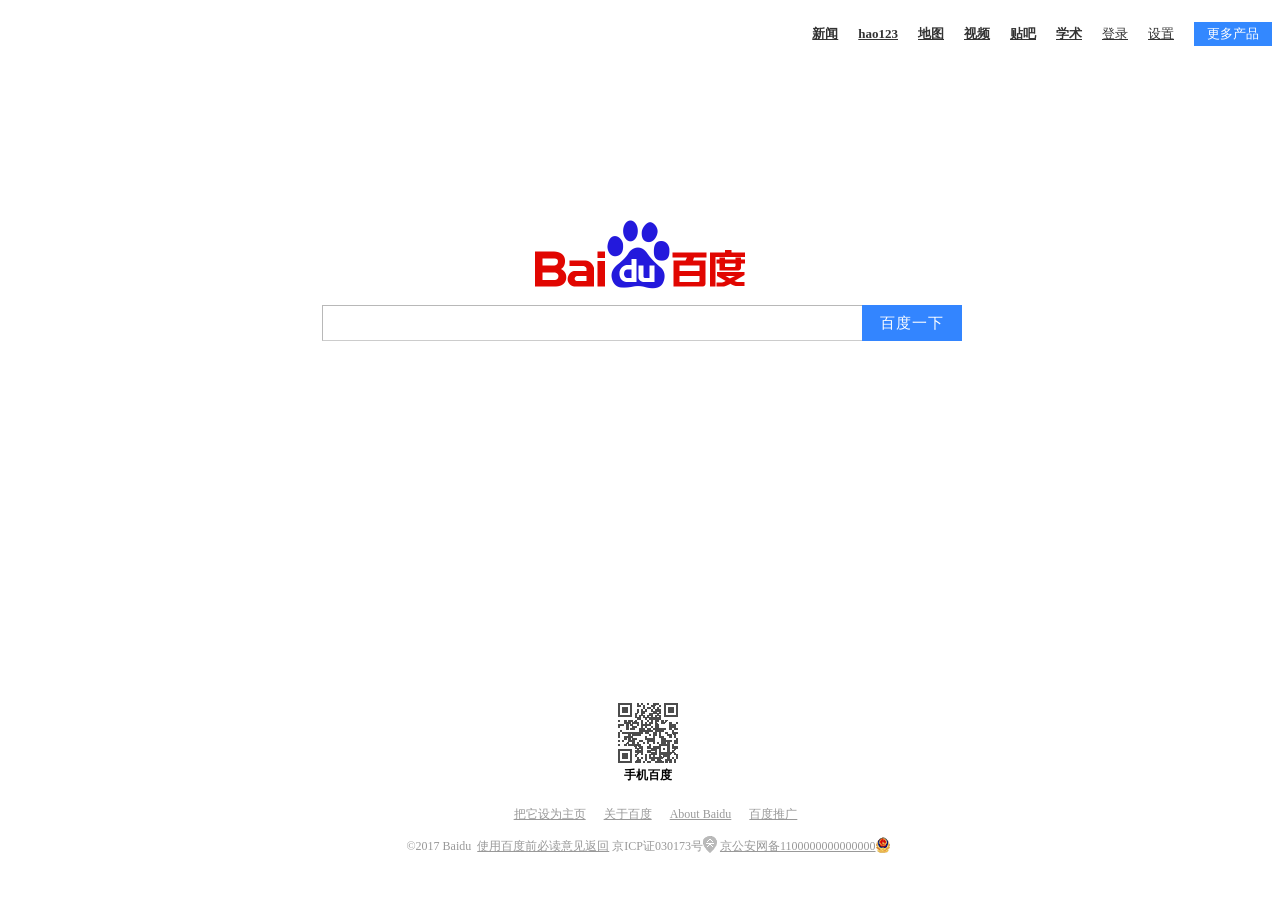
<file: baidu-singletonDemo/baidu-singletonDemo/index.html>
<!DOCTYPE html>
<html>
<head lang="en">
    <meta charset="UTF-8">
    <title>百度首页</title>
    <link href="css/index.css" rel="stylesheet" type="text/css">
    <script type="text/javascript" src="js/jquery-2.1.1.min.js"></script>
    <script type="text/javascript" src="js/single.js"></script>
</head>
<body>
    <div class="container">
        <!-- head start-->
        <header class="con_head">
            <div class="con_head_cont">
               <ul>
                   <li><a href="#">新闻</a></li>
                   <li><a href="#">hao123</a></li>
                   <li><a href="#">地图</a></li>
                   <li><a href="#">视频</a></li>
                   <li><a href="#">贴吧</a></li>
                   <li><a href="#">学术</a></li>
                   <li class="login_user"><a href="myIndex.html">登录</a></li>
                   <li class="login_set"><a href="#">设置</a></li>
                   <li class="login_prod" id="moredProd"><a href="#">更多产品</a></li>
               </ul>
                <div class="scroll_cont"  id="moredProd_panel">
                    <div class="scroll_cont_top" id="moredProd1">更多产品</div>
                    <div class="scroll_cont_buttom">
                        <div class="scroll_cont_buttom_con">
                            <a href="#">
                                <span class="icon icon1_1"></span>糯米
                            </a>
                            <a href="#">
                                <span class="icon icon1_2"></span>音乐
                            </a>
                            <a href="#">
                                <span class="icon icon1_3"></span>图片
                            </a>
                            <a href="#">
                                <span class="icon icon1_4"></span>知道
                            </a>
                            <a href="#">
                                <span class="icon icon1_5"></span>文库
                            </a>
                            <a href="#">
                                <span class="icon icon1_6"></span>风云榜
                            </a>
                        </div>
                        <div class="fullProd">
                            <a href="#">全部产品>></a>
                        </div>

                    </div>
                </div>
            </div>
        </header>
        <div style="clear: both;"></div>
        <!-- head end-->

        <!-- center star-->
        <div class="con_center">
            <div class="con_form">
                <div class="logImg"><img src="img/bd_logo1.png"></div>
                <div class="s_form">
                    <span class="s_form_text"><span class="s_camera"></span>
                        <input type="text" maxlength="255" class="s_inp"/></span><span class="s_form_buttom"><input type="button" value="百度一下" class="su"/></span>
                </div>
            </div>
        </div>
        <!-- center end-->
        <div style="clear: both;"></div>


        <!-- footer start-->
        <footer class="con_footer">
            <div class="con_footer_cont">
                <div >
                    <img src="img/zbios_efde696.png">
                    <div><b>手机百度</b></div>
                </div>
                <div class="con_fot_a">
                    <a href="#">把它设为主页</a>
                    <a href="#">关于百度</a>
                    <a href="#">About Baidu</a>
                    <a href="#">百度推广</a>
                </div>
                <div class="con_fot_sapna">
                    <span>©2017&nbsp;Baidu&nbsp;</span>
                    <a href="#">使用百度前必读意见返回</a>
                    <span>京ICP证030173号<span class=" bg bg_icon"></span></span>
                    <a href="#">京公安网备1100000000000000</a><span class="bg bg_icon2"></span>
                </div>
            </div>
        </footer>
        <!-- footer end-->
    </div>

</body>
</html>
</file>
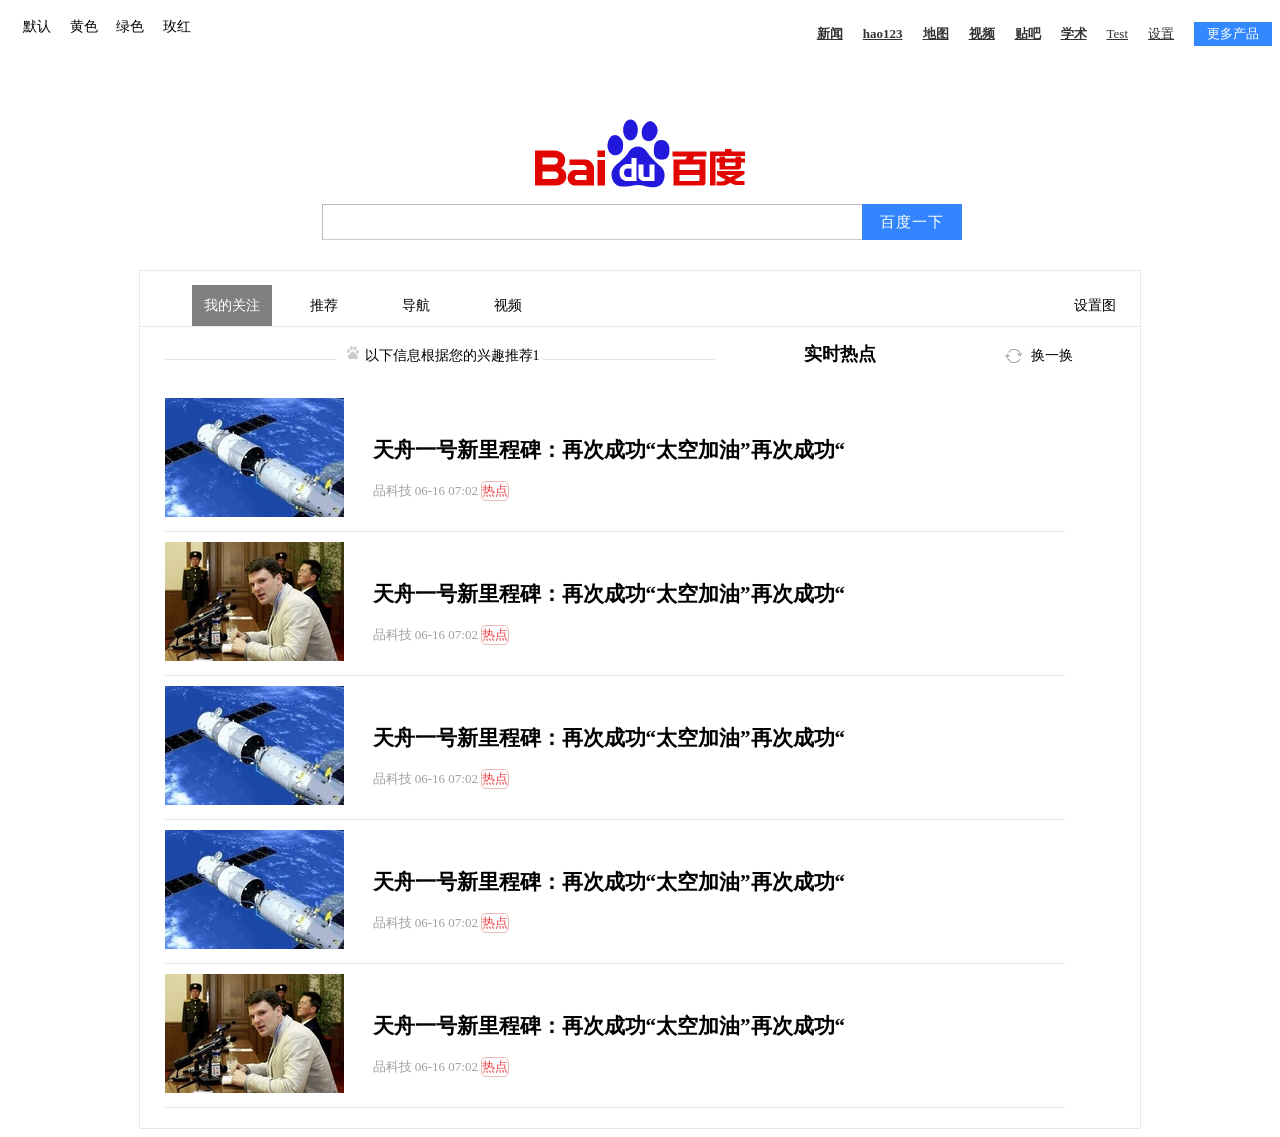
<file: baidu-singletonDemo/baidu-singletonDemo/myIndex.html>
<!DOCTYPE html>
<html>
<head lang="en">
    <meta charset="UTF-8">
    <title>百度登录后页面</title>
    <script type="text/javascript" src="js/jquery-2.1.1.min.js"></script>
    <script type="text/javascript" src="js/single.js"></script>
    <link rel="stylesheet" type="text/css" href="css/index.css">
    <link rel="stylesheet" type="text/css" href="css/myIndex.css">
</head>
<body>
<div class="container">
    <div class="con_hf">
        <a href="#" id="cs0">默认</a>
        <a href="#" id="cs1">黄色</a>
        <a href="#" id="cs2">绿色</a>
        <a href="#" id="cs3">玫红</a>
    </div>
    <!-- head start-->
    <header class="con_head">


        <div class="con_head_cont">
            <ul>
                <li><a href="#">新闻</a></li>
                <li><a href="#">hao123</a></li>
                <li><a href="#">地图</a></li>
                <li><a href="#">视频</a></li>
                <li><a href="#">贴吧</a></li>
                <li><a href="#">学术</a></li>
                <li class="login_user"><a href="#">Test</a></li>
                <li class="login_set"><a href="#">设置</a></li>
                <li class="login_prod" id="moredProd"><a href="#">更多产品</a></li>
            </ul>
            <div class="scroll_cont"  id="moredProd_panel">
                <div class="scroll_cont_top" id="moredProd1">更多产品</div>
                <div class="scroll_cont_buttom">
                    <div class="scroll_cont_buttom_con">
                        <a href="#">
                            <span class="icon icon1_1"></span>糯米
                        </a>
                        <a href="#">
                            <span class="icon icon1_2"></span>音乐
                        </a>
                        <a href="#">
                            <span class="icon icon1_3"></span>图片
                        </a>
                        <a href="#">
                            <span class="icon icon1_4"></span>知道
                        </a>
                        <a href="#">
                            <span class="icon icon1_5"></span>文库
                        </a>
                        <a href="#">
                            <span class="icon icon1_6"></span>风云榜
                        </a>
                    </div>
                    <div class="fullProd">
                        <a href="#">全部产品>></a>
                    </div>

                </div>
            </div>
        </div>
    </header>
    <div style="clear: both;"></div>
    <!-- head end-->

    <!-- center star-->
    <div class="con_center con_conten_myInde">
        <div class="con_form">
            <div class="logImg"><img src="img/bd_logo1.png"></div>
            <div class="s_form">
                    <span class="s_form_text"><span class="s_camera"></span>
                        <input type="text" maxlength="255" class="s_inp"/></span><span class="s_form_buttom"><input type="button" value="百度一下" class="su"/></span>
            </div>
        </div>
    </div>
    <!-- center end-->

    <div class="content">
        <div class="nav" >
            <ul id="con_nav">
                <li class="current">我的关注</li>
                <li>推荐</li>
                <li>导航</li>
                <li>视频</li>
                <li>设置图</li>
            </ul>
        </div>
        <div class="clear"></div>
        <div id="n_cont1" class="n_cont">
            <div class="n_cont_l">
                <div class="line"></div>
                <div class="tip-cont"><span class="l_iconCont tip_icon"></span>以下信息根据您的兴趣推荐1</div>
                <div class="line"></div>
                <div class="s_hot_h">
                    <div class="s_hot">实时热点</div>
                    <div class="h_cont"><span class="l_iconCont h_icon"></span>换一换</div>
                </div>
            </div>
            
            
            <div class="cont_list">

                <div class="s-pic-content">
                    <div class="s-pic-content-own">
                        <a href="#" target="_blank" data-click="LOG_LINK" title="天舟一号新里程碑：再次成功“太空加油”" data-title="天舟一号新里程碑：再次成功“太空加油”"> <img class="s-news-img" src="img/1.jpg" height="119" width="179"> </a>
                    </div>
                </div>

                <div class="s-block-container">
                    <div class="s-block-container-own">
                        <div class="s-text-content">
                            <h2><a href="#" title="天舟一号新里程碑：再次成功“太空加油”" target="_blank" data-title="天舟一号新里程碑：成功“太空加油”" data-link="#" data-click="LOG_LINK" class="s-title-yahei">天舟一号新里程碑：再次成功“太空加油”再次成功“</a>
                                <a href="javascript:;" class="del"></a>
                            </h2>
                        </div>
                        <div class="from">
                            <span class="src-net"> <a href="#" target="_blank" data-src="1" data-click="LOG_LINK"> 品科技 </a> </span>  <span class="src-time">06-16 07:02</span>  <span class="hot-point">热点</span>  <div class="dustbin" data-click="LOG_BTN_DUSTBIN"></div>
                        </div>
                    </div>
                </div>

            </div>


            <div class="cont_list">

                <div class="s-pic-content">
                    <div class="s-pic-content-own">
                        <a href="#" target="_blank" data-click="LOG_LINK" title="天舟一号新里程碑：再次成功“太空加油”" data-title="天舟一号新里程碑：再次成功“太空加油”"> <img class="s-news-img" src="img/2.jpg" height="119" width="179"> </a>
                    </div>
                </div>

                <div class="s-block-container">
                    <div class="s-block-container-own">
                        <div class="s-text-content">
                            <h2><a href="#" title="天舟一号新里程碑：再次成功“太空加油”" target="_blank" data-title="天舟一号新里程碑：成功“太空加油”" data-link="#" data-click="LOG_LINK" class="s-title-yahei">天舟一号新里程碑：再次成功“太空加油”再次成功“</a>
                                <a href="javascript:;" class="del"></a>
                            </h2>
                        </div>
                        <div class="from">
                            <span class="src-net"> <a href="#" target="_blank" data-src="1" data-click="LOG_LINK"> 品科技 </a> </span>  <span class="src-time">06-16 07:02</span>  <span class="hot-point">热点</span>  <div class="dustbin" data-click="LOG_BTN_DUSTBIN"></div>
                        </div>
                    </div>
                </div>
            </div>




            <div class="cont_list">

                <div class="s-pic-content">
                    <div class="s-pic-content-own">
                        <a href="#" target="_blank" data-click="LOG_LINK" title="天舟一号新里程碑：再次成功“太空加油”" data-title="天舟一号新里程碑：再次成功“太空加油”"> <img class="s-news-img" src="img/1.jpg" height="119" width="179"> </a>
                    </div>
                </div>

                <div class="s-block-container">
                    <div class="s-block-container-own">
                        <div class="s-text-content">
                            <h2><a href="#" title="天舟一号新里程碑：再次成功“太空加油”" target="_blank" data-title="天舟一号新里程碑：成功“太空加油”" data-link="#" data-click="LOG_LINK" class="s-title-yahei">天舟一号新里程碑：再次成功“太空加油”再次成功“</a>
                                <a href="javascript:;" class="del"></a>
                            </h2>
                        </div>
                        <div class="from">
                            <span class="src-net"> <a href="#" target="_blank" data-src="1" data-click="LOG_LINK"> 品科技 </a> </span>  <span class="src-time">06-16 07:02</span>  <span class="hot-point">热点</span>  <div class="dustbin" data-click="LOG_BTN_DUSTBIN"></div>
                        </div>
                    </div>
                </div>
            </div>



            <div class="cont_list">

                <div class="s-pic-content">
                    <div class="s-pic-content-own">
                        <a href="#" target="_blank" data-click="LOG_LINK" title="天舟一号新里程碑：再次成功“太空加油”" data-title="天舟一号新里程碑：再次成功“太空加油”"> <img class="s-news-img" src="img/1.jpg" height="119" width="179"> </a>
                    </div>
                </div>

                <div class="s-block-container">
                    <div class="s-block-container-own">
                        <div class="s-text-content">
                            <h2><a href="#" title="天舟一号新里程碑：再次成功“太空加油”" target="_blank" data-title="天舟一号新里程碑：成功“太空加油”" data-link="#" data-click="LOG_LINK" class="s-title-yahei">天舟一号新里程碑：再次成功“太空加油”再次成功“</a>
                                <a href="javascript:;" class="del"></a>
                            </h2>
                        </div>
                        <div class="from">
                            <span class="src-net"> <a href="#" target="_blank" data-src="1" data-click="LOG_LINK"> 品科技 </a> </span>  <span class="src-time">06-16 07:02</span>  <span class="hot-point">热点</span>  <div class="dustbin" data-click="LOG_BTN_DUSTBIN"></div>
                        </div>
                    </div>
                </div>
            </div>



            <div class="cont_list">

                <div class="s-pic-content">
                    <div class="s-pic-content-own">
                        <a href="#" target="_blank" data-click="LOG_LINK" title="天舟一号新里程碑：再次成功“太空加油”" data-title="天舟一号新里程碑：再次成功“太空加油”"> <img class="s-news-img" src="img/2.jpg" height="119" width="179"> </a>
                    </div>
                </div>

                <div class="s-block-container">
                    <div class="s-block-container-own">
                        <div class="s-text-content">
                            <h2><a href="#" title="天舟一号新里程碑：再次成功“太空加油”" target="_blank" data-title="天舟一号新里程碑：成功“太空加油”" data-link="#" data-click="LOG_LINK" class="s-title-yahei">天舟一号新里程碑：再次成功“太空加油”再次成功“</a>
                                <a href="javascript:;" class="del"></a>
                            </h2>
                        </div>
                        <div class="from">
                            <span class="src-net"> <a href="#" target="_blank" data-src="1" data-click="LOG_LINK"> 品科技 </a> </span>  <span class="src-time">06-16 07:02</span>  <span class="hot-point">热点</span>  <div class="dustbin" data-click="LOG_BTN_DUSTBIN"></div>
                        </div>
                    </div>
                </div>
            </div>

        </div>
        <div id="n_cont2" class="n_cont">
            <div class="n_cont_l">
                <div class="line"></div>
                <div class="tip-cont"><span class="l_iconCont tip_icon"></span>以下信息根据您的兴趣推荐2</div>
                <div class="line"></div>
                <div class="s_hot_h">
                    <div class="s_hot">实时热点</div>
                    <div class="h_cont"><span class="l_iconCont h_icon"></span>换一换</div>
                </div>
            </div>


            <div class="cont_list">

                <div class="s-pic-content">
                    <div class="s-pic-content-own">
                        <a href="#" target="_blank" data-click="LOG_LINK" title="天舟一号新里程碑：再次成功“太空加油”" data-title="天舟一号新里程碑：再次成功“太空加油”"> <img class="s-news-img" src="img/1.jpg" height="119" width="179"> </a>
                    </div>
                </div>

                <div class="s-block-container">
                    <div class="s-block-container-own">
                        <div class="s-text-content">
                            <h2><a href="#" title="天舟一号新里程碑：再次成功“太空加油”" target="_blank" data-title="天舟一号新里程碑：成功“太空加油”" data-link="#" data-click="LOG_LINK" class="s-title-yahei">天舟一号新里程碑：再次成功“太空加油”再次成功“</a>
                                <a href="javascript:;" class="del"></a>
                            </h2>
                        </div>
                        <div class="from">
                            <span class="src-net"> <a href="#" target="_blank" data-src="1" data-click="LOG_LINK"> 品科技 </a> </span>  <span class="src-time">06-16 07:02</span>  <span class="hot-point">热点</span>  <div class="dustbin" data-click="LOG_BTN_DUSTBIN"></div>
                        </div>
                    </div>
                </div>

            </div>


            <div class="cont_list">

                <div class="s-pic-content">
                    <div class="s-pic-content-own">
                        <a href="#" target="_blank" data-click="LOG_LINK" title="天舟一号新里程碑：再次成功“太空加油”" data-title="天舟一号新里程碑：再次成功“太空加油”"> <img class="s-news-img" src="img/2.jpg" height="119" width="179"> </a>
                    </div>
                </div>

                <div class="s-block-container">
                    <div class="s-block-container-own">
                        <div class="s-text-content">
                            <h2><a href="#" title="天舟一号新里程碑：再次成功“太空加油”" target="_blank" data-title="天舟一号新里程碑：成功“太空加油”" data-link="#" data-click="LOG_LINK" class="s-title-yahei">天舟一号新里程碑：再次成功“太空加油”再次成功“</a>
                                <a href="javascript:;" class="del"></a>
                            </h2>
                        </div>
                        <div class="from">
                            <span class="src-net"> <a href="#" target="_blank" data-src="1" data-click="LOG_LINK"> 品科技 </a> </span>  <span class="src-time">06-16 07:02</span>  <span class="hot-point">热点</span>  <div class="dustbin" data-click="LOG_BTN_DUSTBIN"></div>
                        </div>
                    </div>
                </div>
            </div>




            <div class="cont_list">

                <div class="s-pic-content">
                    <div class="s-pic-content-own">
                        <a href="#" target="_blank" data-click="LOG_LINK" title="天舟一号新里程碑：再次成功“太空加油”" data-title="天舟一号新里程碑：再次成功“太空加油”"> <img class="s-news-img" src="img/1.jpg" height="119" width="179"> </a>
                    </div>
                </div>

                <div class="s-block-container">
                    <div class="s-block-container-own">
                        <div class="s-text-content">
                            <h2><a href="#" title="天舟一号新里程碑：再次成功“太空加油”" target="_blank" data-title="天舟一号新里程碑：成功“太空加油”" data-link="#" data-click="LOG_LINK" class="s-title-yahei">天舟一号新里程碑：再次成功“太空加油”再次成功“</a>
                                <a href="javascript:;" class="del"></a>
                            </h2>
                        </div>
                        <div class="from">
                            <span class="src-net"> <a href="#" target="_blank" data-src="1" data-click="LOG_LINK"> 品科技 </a> </span>  <span class="src-time">06-16 07:02</span>  <span class="hot-point">热点</span>  <div class="dustbin" data-click="LOG_BTN_DUSTBIN"></div>
                        </div>
                    </div>
                </div>
            </div>



            <div class="cont_list">

                <div class="s-pic-content">
                    <div class="s-pic-content-own">
                        <a href="#" target="_blank" data-click="LOG_LINK" title="天舟一号新里程碑：再次成功“太空加油”" data-title="天舟一号新里程碑：再次成功“太空加油”"> <img class="s-news-img" src="img/1.jpg" height="119" width="179"> </a>
                    </div>
                </div>

                <div class="s-block-container">
                    <div class="s-block-container-own">
                        <div class="s-text-content">
                            <h2><a href="#" title="天舟一号新里程碑：再次成功“太空加油”" target="_blank" data-title="天舟一号新里程碑：成功“太空加油”" data-link="#" data-click="LOG_LINK" class="s-title-yahei">天舟一号新里程碑：再次成功“太空加油”再次成功“</a>
                                <a href="javascript:;" class="del"></a>
                            </h2>
                        </div>
                        <div class="from">
                            <span class="src-net"> <a href="#" target="_blank" data-src="1" data-click="LOG_LINK"> 品科技 </a> </span>  <span class="src-time">06-16 07:02</span>  <span class="hot-point">热点</span>  <div class="dustbin" data-click="LOG_BTN_DUSTBIN"></div>
                        </div>
                    </div>
                </div>
            </div>



            <div class="cont_list">

                <div class="s-pic-content">
                    <div class="s-pic-content-own">
                        <a href="#" target="_blank" data-click="LOG_LINK" title="天舟一号新里程碑：再次成功“太空加油”" data-title="天舟一号新里程碑：再次成功“太空加油”"> <img class="s-news-img" src="img/2.jpg" height="119" width="179"> </a>
                    </div>
                </div>

                <div class="s-block-container">
                    <div class="s-block-container-own">
                        <div class="s-text-content">
                            <h2><a href="#" title="天舟一号新里程碑：再次成功“太空加油”" target="_blank" data-title="天舟一号新里程碑：成功“太空加油”" data-link="#" data-click="LOG_LINK" class="s-title-yahei">天舟一号新里程碑：再次成功“太空加油”再次成功“</a>
                                <a href="javascript:;" class="del"></a>
                            </h2>
                        </div>
                        <div class="from">
                            <span class="src-net"> <a href="#" target="_blank" data-src="1" data-click="LOG_LINK"> 品科技 </a> </span>  <span class="src-time">06-16 07:02</span>  <span class="hot-point">热点</span>  <div class="dustbin" data-click="LOG_BTN_DUSTBIN"></div>
                        </div>
                    </div>
                </div>
            </div>

        </div>
        <div id="n_cont3" class="n_cont">
            <div class="n_cont_l">
                <div class="line"></div>
                <div class="tip-cont"><span class="l_iconCont tip_icon"></span>以下信息根据您的兴趣推荐3</div>
                <div class="line"></div>
                <div class="s_hot_h">
                    <div class="s_hot">实时热点</div>
                    <div class="h_cont"><span class="l_iconCont h_icon"></span>换一换</div>
                </div>
            </div>


            <div class="cont_list">

                <div class="s-pic-content">
                    <div class="s-pic-content-own">
                        <a href="#" target="_blank" data-click="LOG_LINK" title="天舟一号新里程碑：再次成功“太空加油”" data-title="天舟一号新里程碑：再次成功“太空加油”"> <img class="s-news-img" src="img/1.jpg" height="119" width="179"> </a>
                    </div>
                </div>

                <div class="s-block-container">
                    <div class="s-block-container-own">
                        <div class="s-text-content">
                            <h2><a href="#" title="天舟一号新里程碑：再次成功“太空加油”" target="_blank" data-title="天舟一号新里程碑：成功“太空加油”" data-link="#" data-click="LOG_LINK" class="s-title-yahei">天舟一号新里程碑：再次成功“太空加油”再次成功“</a>
                                <a href="javascript:;" class="del"></a>
                            </h2>
                        </div>
                        <div class="from">
                            <span class="src-net"> <a href="#" target="_blank" data-src="1" data-click="LOG_LINK"> 品科技 </a> </span>  <span class="src-time">06-16 07:02</span>  <span class="hot-point">热点</span>  <div class="dustbin" data-click="LOG_BTN_DUSTBIN"></div>
                        </div>
                    </div>
                </div>

            </div>


            <div class="cont_list">

                <div class="s-pic-content">
                    <div class="s-pic-content-own">
                        <a href="#" target="_blank" data-click="LOG_LINK" title="天舟一号新里程碑：再次成功“太空加油”" data-title="天舟一号新里程碑：再次成功“太空加油”"> <img class="s-news-img" src="img/2.jpg" height="119" width="179"> </a>
                    </div>
                </div>

                <div class="s-block-container">
                    <div class="s-block-container-own">
                        <div class="s-text-content">
                            <h2><a href="#" title="天舟一号新里程碑：再次成功“太空加油”" target="_blank" data-title="天舟一号新里程碑：成功“太空加油”" data-link="#" data-click="LOG_LINK" class="s-title-yahei">天舟一号新里程碑：再次成功“太空加油”再次成功“</a>
                                <a href="javascript:;" class="del"></a>
                            </h2>
                        </div>
                        <div class="from">
                            <span class="src-net"> <a href="#" target="_blank" data-src="1" data-click="LOG_LINK"> 品科技 </a> </span>  <span class="src-time">06-16 07:02</span>  <span class="hot-point">热点</span>  <div class="dustbin" data-click="LOG_BTN_DUSTBIN"></div>
                        </div>
                    </div>
                </div>
            </div>




            <div class="cont_list">

                <div class="s-pic-content">
                    <div class="s-pic-content-own">
                        <a href="#" target="_blank" data-click="LOG_LINK" title="天舟一号新里程碑：再次成功“太空加油”" data-title="天舟一号新里程碑：再次成功“太空加油”"> <img class="s-news-img" src="img/1.jpg" height="119" width="179"> </a>
                    </div>
                </div>

                <div class="s-block-container">
                    <div class="s-block-container-own">
                        <div class="s-text-content">
                            <h2><a href="#" title="天舟一号新里程碑：再次成功“太空加油”" target="_blank" data-title="天舟一号新里程碑：成功“太空加油”" data-link="#" data-click="LOG_LINK" class="s-title-yahei">天舟一号新里程碑：再次成功“太空加油”再次成功“</a>
                                <a href="javascript:;" class="del"></a>
                            </h2>
                        </div>
                        <div class="from">
                            <span class="src-net"> <a href="#" target="_blank" data-src="1" data-click="LOG_LINK"> 品科技 </a> </span>  <span class="src-time">06-16 07:02</span>  <span class="hot-point">热点</span>  <div class="dustbin" data-click="LOG_BTN_DUSTBIN"></div>
                        </div>
                    </div>
                </div>
            </div>



            <div class="cont_list">

                <div class="s-pic-content">
                    <div class="s-pic-content-own">
                        <a href="#" target="_blank" data-click="LOG_LINK" title="天舟一号新里程碑：再次成功“太空加油”" data-title="天舟一号新里程碑：再次成功“太空加油”"> <img class="s-news-img" src="img/1.jpg" height="119" width="179"> </a>
                    </div>
                </div>

                <div class="s-block-container">
                    <div class="s-block-container-own">
                        <div class="s-text-content">
                            <h2><a href="#" title="天舟一号新里程碑：再次成功“太空加油”" target="_blank" data-title="天舟一号新里程碑：成功“太空加油”" data-link="#" data-click="LOG_LINK" class="s-title-yahei">天舟一号新里程碑：再次成功“太空加油”再次成功“</a>
                                <a href="javascript:;" class="del"></a>
                            </h2>
                        </div>
                        <div class="from">
                            <span class="src-net"> <a href="#" target="_blank" data-src="1" data-click="LOG_LINK"> 品科技 </a> </span>  <span class="src-time">06-16 07:02</span>  <span class="hot-point">热点</span>  <div class="dustbin" data-click="LOG_BTN_DUSTBIN"></div>
                        </div>
                    </div>
                </div>
            </div>



            <div class="cont_list">

                <div class="s-pic-content">
                    <div class="s-pic-content-own">
                        <a href="#" target="_blank" data-click="LOG_LINK" title="天舟一号新里程碑：再次成功“太空加油”" data-title="天舟一号新里程碑：再次成功“太空加油”"> <img class="s-news-img" src="img/2.jpg" height="119" width="179"> </a>
                    </div>
                </div>

                <div class="s-block-container">
                    <div class="s-block-container-own">
                        <div class="s-text-content">
                            <h2><a href="#" title="天舟一号新里程碑：再次成功“太空加油”" target="_blank" data-title="天舟一号新里程碑：成功“太空加油”" data-link="#" data-click="LOG_LINK" class="s-title-yahei">天舟一号新里程碑：再次成功“太空加油”再次成功“</a>
                                <a href="javascript:;" class="del"></a>
                            </h2>
                        </div>
                        <div class="from">
                            <span class="src-net"> <a href="#" target="_blank" data-src="1" data-click="LOG_LINK"> 品科技 </a> </span>  <span class="src-time">06-16 07:02</span>  <span class="hot-point">热点</span>  <div class="dustbin" data-click="LOG_BTN_DUSTBIN"></div>
                        </div>
                    </div>
                </div>
            </div>

        </div>
        <div id="n_cont4" class="n_cont">
            <div class="n_cont_l">
                <div class="line"></div>
                <div class="tip-cont"><span class="l_iconCont tip_icon"></span>以下信息根据您的兴趣推荐4</div>
                <div class="line"></div>
                <div class="s_hot_h">
                    <div class="s_hot">实时热点</div>
                    <div class="h_cont"><span class="l_iconCont h_icon"></span>换一换</div>
                </div>
            </div>


            <div class="cont_list">

                <div class="s-pic-content">
                    <div class="s-pic-content-own">
                        <a href="#" target="_blank" data-click="LOG_LINK" title="天舟一号新里程碑：再次成功“太空加油”" data-title="天舟一号新里程碑：再次成功“太空加油”"> <img class="s-news-img" src="img/1.jpg" height="119" width="179"> </a>
                    </div>
                </div>

                <div class="s-block-container">
                    <div class="s-block-container-own">
                        <div class="s-text-content">
                            <h2><a href="#" title="天舟一号新里程碑：再次成功“太空加油”" target="_blank" data-title="天舟一号新里程碑：成功“太空加油”" data-link="#" data-click="LOG_LINK" class="s-title-yahei">天舟一号新里程碑：再次成功“太空加油”再次成功“</a>
                                <a href="javascript:;" class="del"></a>
                            </h2>
                        </div>
                        <div class="from">
                            <span class="src-net"> <a href="#" target="_blank" data-src="1" data-click="LOG_LINK"> 品科技 </a> </span>  <span class="src-time">06-16 07:02</span>  <span class="hot-point">热点</span>  <div class="dustbin" data-click="LOG_BTN_DUSTBIN"></div>
                        </div>
                    </div>
                </div>

            </div>


            <div class="cont_list">

                <div class="s-pic-content">
                    <div class="s-pic-content-own">
                        <a href="#" target="_blank" data-click="LOG_LINK" title="天舟一号新里程碑：再次成功“太空加油”" data-title="天舟一号新里程碑：再次成功“太空加油”"> <img class="s-news-img" src="img/2.jpg" height="119" width="179"> </a>
                    </div>
                </div>

                <div class="s-block-container">
                    <div class="s-block-container-own">
                        <div class="s-text-content">
                            <h2><a href="#" title="天舟一号新里程碑：再次成功“太空加油”" target="_blank" data-title="天舟一号新里程碑：成功“太空加油”" data-link="#" data-click="LOG_LINK" class="s-title-yahei">天舟一号新里程碑：再次成功“太空加油”再次成功“</a>
                                <a href="javascript:;" class="del"></a>
                            </h2>
                        </div>
                        <div class="from">
                            <span class="src-net"> <a href="#" target="_blank" data-src="1" data-click="LOG_LINK"> 品科技 </a> </span>  <span class="src-time">06-16 07:02</span>  <span class="hot-point">热点</span>  <div class="dustbin" data-click="LOG_BTN_DUSTBIN"></div>
                        </div>
                    </div>
                </div>
            </div>




            <div class="cont_list">

                <div class="s-pic-content">
                    <div class="s-pic-content-own">
                        <a href="#" target="_blank" data-click="LOG_LINK" title="天舟一号新里程碑：再次成功“太空加油”" data-title="天舟一号新里程碑：再次成功“太空加油”"> <img class="s-news-img" src="img/1.jpg" height="119" width="179"> </a>
                    </div>
                </div>

                <div class="s-block-container">
                    <div class="s-block-container-own">
                        <div class="s-text-content">
                            <h2><a href="#" title="天舟一号新里程碑：再次成功“太空加油”" target="_blank" data-title="天舟一号新里程碑：成功“太空加油”" data-link="#" data-click="LOG_LINK" class="s-title-yahei">天舟一号新里程碑：再次成功“太空加油”再次成功“</a>
                                <a href="javascript:;" class="del"></a>
                            </h2>
                        </div>
                        <div class="from">
                            <span class="src-net"> <a href="#" target="_blank" data-src="1" data-click="LOG_LINK"> 品科技 </a> </span>  <span class="src-time">06-16 07:02</span>  <span class="hot-point">热点</span>  <div class="dustbin" data-click="LOG_BTN_DUSTBIN"></div>
                        </div>
                    </div>
                </div>
            </div>



            <div class="cont_list">

                <div class="s-pic-content">
                    <div class="s-pic-content-own">
                        <a href="#" target="_blank" data-click="LOG_LINK" title="天舟一号新里程碑：再次成功“太空加油”" data-title="天舟一号新里程碑：再次成功“太空加油”"> <img class="s-news-img" src="img/1.jpg" height="119" width="179"> </a>
                    </div>
                </div>

                <div class="s-block-container">
                    <div class="s-block-container-own">
                        <div class="s-text-content">
                            <h2><a href="#" title="天舟一号新里程碑：再次成功“太空加油”" target="_blank" data-title="天舟一号新里程碑：成功“太空加油”" data-link="#" data-click="LOG_LINK" class="s-title-yahei">天舟一号新里程碑：再次成功“太空加油”再次成功“</a>
                                <a href="javascript:;" class="del"></a>
                            </h2>
                        </div>
                        <div class="from">
                            <span class="src-net"> <a href="#" target="_blank" data-src="1" data-click="LOG_LINK"> 品科技 </a> </span>  <span class="src-time">06-16 07:02</span>  <span class="hot-point">热点</span>  <div class="dustbin" data-click="LOG_BTN_DUSTBIN"></div>
                        </div>
                    </div>
                </div>
            </div>



            <div class="cont_list">

                <div class="s-pic-content">
                    <div class="s-pic-content-own">
                        <a href="#" target="_blank" data-click="LOG_LINK" title="天舟一号新里程碑：再次成功“太空加油”" data-title="天舟一号新里程碑：再次成功“太空加油”"> <img class="s-news-img" src="img/2.jpg" height="119" width="179"> </a>
                    </div>
                </div>

                <div class="s-block-container">
                    <div class="s-block-container-own">
                        <div class="s-text-content">
                            <h2><a href="#" title="天舟一号新里程碑：再次成功“太空加油”" target="_blank" data-title="天舟一号新里程碑：成功“太空加油”" data-link="#" data-click="LOG_LINK" class="s-title-yahei">天舟一号新里程碑：再次成功“太空加油”再次成功“</a>
                                <a href="javascript:;" class="del"></a>
                            </h2>
                        </div>
                        <div class="from">
                            <span class="src-net"> <a href="#" target="_blank" data-src="1" data-click="LOG_LINK"> 品科技 </a> </span>  <span class="src-time">06-16 07:02</span>  <span class="hot-point">热点</span>  <div class="dustbin" data-click="LOG_BTN_DUSTBIN"></div>
                        </div>
                    </div>
                </div>
            </div>

        </div>
    </div>

    <!-- 返回顶部-->
    <!--<div class="fh_div">-->
        <!--<div class="icon_mask"><div class="text">回到顶部</div></div>-->
        <!--<span class="text_icon"></span>-->
    <!--</div>-->


</div>

</body>
</html>
</file>
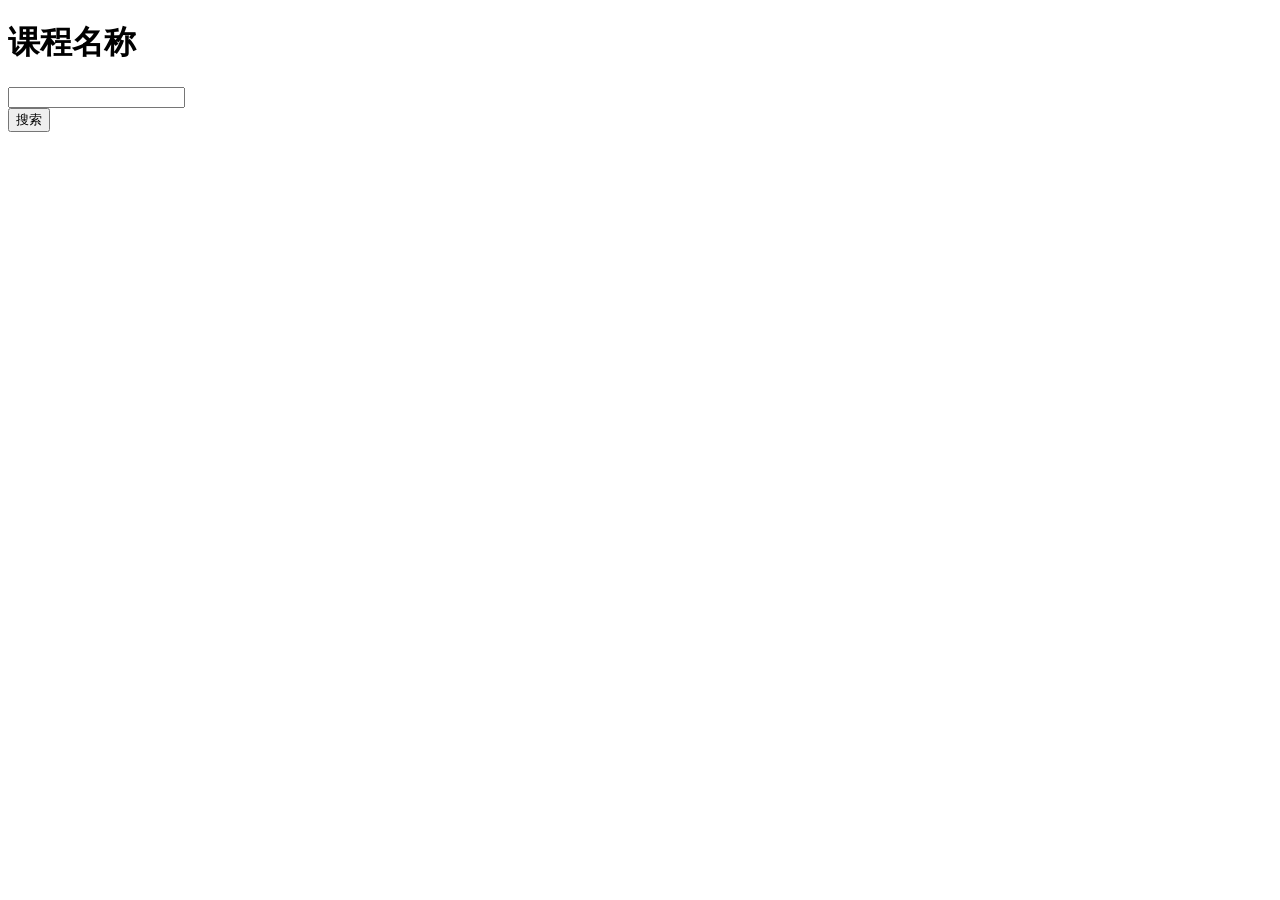
<file: baidu-singletonDemo/baidu-singletonDemo/page/ajaxTest.html>
<!DOCTYPE html>
<html>
<head lang="en">
    <meta charset="UTF-8">
    <title>ajaxTest</title>
</head>
<body>
<div class="container">
    <h1>课程名称</h1>
    <div>
        <div id="searchbox">
            <input type="text" id="keyword">
            <ul id="hits" style="display: none;"></ul>
        </div>
        <button id="searchbtn">搜索</button>
    </div>
</div>

<script type="text/javascript">
    document.getElementById('keyword').oninput=function(){

    }

    function createXHR1(){
        return  new XMLHttpRequest();
    }

    //全面兼容的方法
    function createXHR2(){
        var xhr = null;
        if(window.XMLHttpRequest){
            xhr = new XMLHttpRequest();
        }else if(window.ActiveXObject){
            try{
                xhr = new ActiveXObject('Msxml2.XMLHTTP');
            }catch(e){
                try{
                    xhr = new ActiveXObject('Microsoft.XMLHTTP');
                }catch(e){}
            }
        }
    }

    function testAjax(){
        var xhr = new createXHR2();
        xhr.open("POST",'keyword/hit',true);
        xhr.setRequestHeader("Content-Type","application/json");
        xhr.send();//不带任何参数
//        xhr.send(JSON.stringify({
//            keyword:'c',
//            other:'test'  //
//        }));
        xhr.timeout=5000;
        xhr.ontimeout=function(){
            console.log('timeout');
        }
        xhr.onload = function(){
            console.log("testaaa");
        }
        xhr.onreadystatechange = function(){
            if(xhr.readyState===4 && xhr.status===200){
                console.log("success");//逻辑处理
            }
        }
    }


    function teAjax(){
        var xhr = new createXHR2();
        xhr.open("POST","keyword/kit",true);
        xhr.setRequestHeader("Content-type","application/json");
        xhr.setRequestHeader("test","value");
        xhr.send(JSON.stringify({
            keyword:'abc',
            kit:'ccc'
        }));
        xhr.onreadystatechange= function(){
            if(xhr.readyState===4 && xhr.status===200){
                console.log("success");
            }
        }
    }

</script>
</body>
</html>
</file>
<file: baidu-singletonDemo/baidu-singletonDemo/css/index.css>
body{
    font-size: 14px;

}
ul li{
    list-style: none;
}

.container{margin:0;padding:0;width: 100%}
.con_head{float: right;}
.con_head_cont{}
.con_head_cont:after{
    content: "";
    height: 0;
    display: block;visibility: hidden;
    clear: both;
}
.con_head_cont ul li{
    float: left;
    margin-left:20px;
    font-size: 13px;
    font-weight: 700;
    line-height: 24px;
}

.con_head_cont ul li a{color: #333333;}
.con_head_cont ul li a:hover{color: #3385FF;}
.con_head_cont ul li.login_user,.con_head_cont ul li.login_set{
    font-weight: 100;
}
.con_head_cont ul li.login_prod{  background: #38f;  width: 78px;  font-weight: 100;text-align: center;  }
.con_head_cont ul li.login_prod a{  text-decoration: none;  color:#fff;  }

#moredProd_panel{
    display: none;
}
/*右侧导航*/
.scroll_cont{
    min-height: 900px;
    height: auto;
    background: #F9F9F9;
    width: 85px;
    border-left: 1px solid #e7e7e7;
    position: absolute;
    right: 0;
    top: 0;
}
.scroll_cont_top{height: 43px;line-height: 43px; padding-top:9px;margin:0 auto; text-align: center;
    font-size: 13px;
    cursor: pointer;
    border-bottom: 1px solid #f0f0f0;
    width: 66px;
}
.scroll_cont_buttom{
    position: relative;
}
.scroll_cont_buttom_con a{
    text-align: center;
    width: 66px;
    display: block;
    margin:0 auto;
    height: 76px;
    border-bottom: 1px solid #f0f0f0;
    color:#666;
    text-decoration: none;
    overflow: hidden;
}
.icon{
    background: url("../img/index.png") no-repeat;
    display: block;
    width: 36px;
    height: 36px;
    cursor: pointer;
    margin:10px auto 5px;
}
.icon1_1{
    background-position: 0 0;
}
.icon1_2{background-position: -72px 0;width: 40px}
.icon1_3{background-position: -112px 0;}
.icon1_4{background-position: -36px 0;}
.icon1_5{background-position: -148px 0;}
.icon1_6{background-position: -184px 0;}

.fullProd{
    margin-top:15px;
    height: 30px;
    width: 85px;
    overflow: hidden;
    text-align: center;
}
.fullProd a{
    color:#666;
    text-decoration: underline;
}
/*center css start*/
.con_center{  position: relative; text-align: center;
    margin-top:10%;
}
.con_conten_myInde{
    position: relative; text-align: center;
    margin-top:2%;
}

.logImg img{width: 270px;height: 129px;}
.s_inp{
    width: 526px;height: 22px;font:16px/18px arial;
    line-height: 22\9;
    margin:6px 0 0 7px;
    padding:0;
    background: transparent;
    outline: 0;
    -webkit-appearance: none;
    border: none;
}
.s_form_text{
    position: relative;
    height:34px;
    border: 1px solid #b6b6b6;
    background: #fff;
    display: inline-block;
    width: 539px;
    vertical-align: top;
    margin-right: 0;
    border-right-width:0 ;
    border-color:#b8b8b8 transparent #ccc #b8b8b8;
    overflow: hidden;
}
.s_form_buttom{
    width: 97px;
    height:34px;display: inline-block;
    background-position: -120px -48px;
    z-index: 0;
    vertical-align: top;

}
.su{
    width: 100px;height: 36px;font-size: 15px;
    letter-spacing: 1px;
    background: #3385FF;
    outline: medium;
    -webkit-appearance: none;
    -webkit-border-radius: 0;
    border-bottom: 1px solid #2d78f4;border: none;
    cursor: pointer;
    color: #ffffff;
}
.s_camera{
    z-index: 1;
    background: url("../img/camera_new_5606e8f.png") no-repeat;
    position: absolute;
    right: 11px;
    top: 50%;
    /*margin-top:-8px;*/
    display: inline-block;
    height: 18px;
    background: #fff;cursor: pointer;
}
.s_camera:hover{
    background-position: 0 -20px;
}

/*footer*/
.con_footer:after{
    content: "";
    height: 0;
    visibility: hidden;
    clear: both;
    display: block;
}
.con_footer{
    height: 150px;
    position: absolute;
    bottom: 47px;
    width: 100%;
    margin: 0 auto;

}
.con_footer_cont{
    font-size: 12px;
    text-align: center;
}
.con_fot_a{
    margin-top:22px;
}
.con_fot_a a{
    color:#999999;
    text-decoration: underline;
    margin-left:15px;
}
.con_fot_sapna{
    color:#999999;
    margin-top:10px;
}
.con_fot_sapna a{
    color:#999999;
    text-decoration: underline;
}
.bg{
    background: url("../img/icons_5859e57.png") no-repeat;
    width: 14px;
    height: 17px;
    overflow: hidden;
    display: inline-block;
}
.bg_icon{
    background-position: -600px -96px;
    position: relative;
    top: 3px;
}
.bg_icon2{
    background-position: -623px -96px;
    position: relative;
    top: 3px;
}
</file>
<file: baidu-singletonDemo/baidu-singletonDemo/css/myIndex.css>
.content{
    width: 1000px;
    height: 100%;
    margin:30px auto 0 auto;
    border:1px solid #E9E9E9;
    padding-bottom: 20px;
}
.content:after{
    content: "";
    display: block;
    visibility: hidden;
    clear: both;
}
.nav{
    height: 41px;
    text-align: center;
    border-bottom: 1px solid #E9E9E9;
}
.nav ul li{
    float: left;
    margin:0 0 12px 12px;
    width: 80px;
    height: 41px;
    line-height: 41px;
    cursor: pointer;
}
a{color:#000;}
.current{
    background: grey;
    color:#fff !important;
}

.nav ul li:hover{
    float: left;
    margin:0 0 12px 12px;
    background: #9A9DA2;
    width: 80px;
    height: 41px;
    line-height: 41px;
    color:#fff;
}
.clear{clear: both;}
.nav ul li a{
    font-size: 16px;
    text-decoration: none;
}
.nav ul li:last-child{
    float: right;
    padding-right:5px;
}

.n_cont{
    width: 100%;
    text-align: left;
    padding:0 25px;
}
.n_cont_l{
    height: 50px;
}


.line,.tip-cont,.tip_icon,.h_icon,.h_cont,.s_hot,.s_hot_h{
    display: inline-block;
    zoom: 1;
    /*vertical-align: middle;*/

}
.line{
    height: 0;
    width: 172px;
    font-size: 0;
    border-bottom: 1px solid #e2e2e2;
    margin-top: 21px;
}
.l_iconCont{
    background: url("../img/news_88aeb6fe.png") no-repeat;
    margin:0 6px 0 6px;
    height: 14px;
    width: 12px;
}
.tip_icon{
    background-position:  -45px -1px;
}
.s_hot{
    color:#000000;
    font-weight: 700;
    font-size: 18px;
    cursor: pointer;
}
.h_cont{
    font-size: 14px;
    margin-left:120px;
}
.h_cont:hover{
    color: #3388FF;
}
.h_icon{
    width: 20px;
    height: 16px;
    background-position:  -23px -25px;
    vertical-align: bottom;
}
.s_hot_h{
    margin-left:85px
}
.cont_list{
    width: 900px;
    border-bottom: 1px solid #E2E2E2;
   padding:10px 0;
}
.cont_list a{
    text-decoration: none;
}

.item-img-wrap a img{
    vertical-align: middle;
}
.s-pic-content,.s-block-container{
    display: inline-block;
    vertical-align: middle;
}
.s-block-container{
    padding-left:25px;
}
.src-net a,.src-time{
    color:#9F9F9F;
    font-size: 13px;
}
.hot-point{
    display: inline-block;
    border:1px solid #EFB9B9;
    color:#F13F40;
    border-radius: 5px;
    font-size: 13px;
}
#n_cont2,#n_cont3,#n_cont4{display: none;}


/*返回顶部*/
.fh_div{
    position: relative;
    height: 38px;
    width: 38px;
    border:1px solid #e3e3e3;
    background-color: #fafafa;
    cursor: pointer;
}
.icon_mask{
    position: absolute;
    width: 38px;
    height: 38px;
    line-height: 38px;
    z-index: 3;
    background-color: #eee;
    color: #999999;
    margin-right:-1px;
    margin-top:-1px;
    border:1px solid #e3e3e3;
    font-size: 13px;
}
.text{
    position: absolute;
    top:4px;
    left: 4px;
    line-height: 16px;
    width: 30px;
}
.fh_div,.text_icon{
    background: url("../img/3.png") no-repeat -1px -10px;
    display: block;
    height: 17px;
    width: 33px;
    margin:0 auto;
}

/*换肤*/
.con_hf{
    float: left;
}
.con_hf a{
    display: inline-block;
    padding-left: 15px;
    padding-top:10px;
    color:#000000;
    text-decoration: none;
}
</file>
